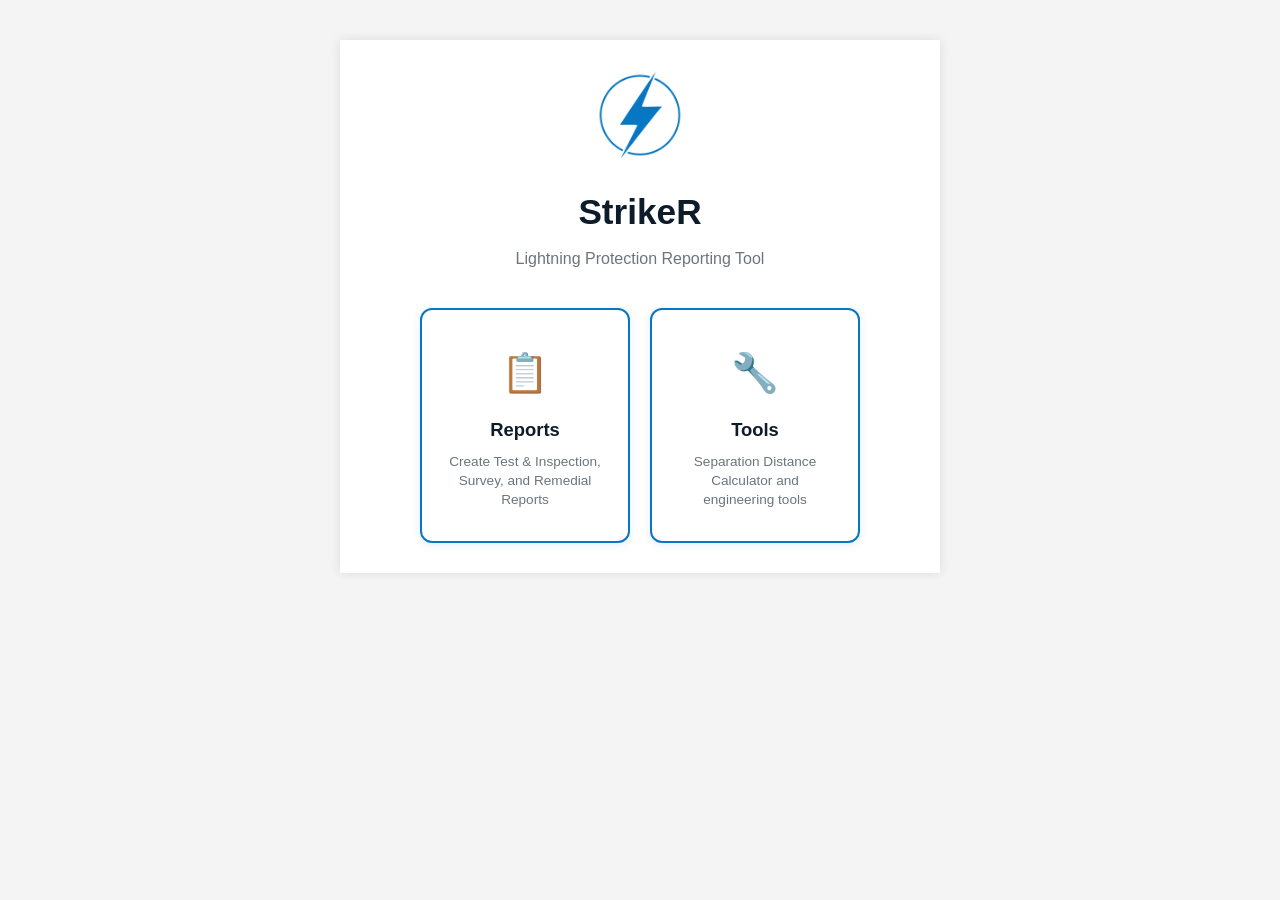
<file: index.html>
<!DOCTYPE html>
<html lang="en">
<head>
    <meta charset="UTF-8">
    <meta name="viewport" content="width=device-width, initial-scale=1.0">
    <title>StrikeR — Strike Point Lightning Protection</title>
    <link rel="manifest" href="manifest.json">
    <link rel="stylesheet" href="css/styles.css">
    <link rel="icon" type="image/png" href="assets/SP Bolt 400x400.png">
    <meta name="mobile-web-app-capable" content="yes">
    <meta name="apple-mobile-web-app-title" content="StrikeR">
    <meta name="apple-mobile-web-app-status-bar-style" content="default">
</head>
<body>
<div style="max-width:600px;margin:40px auto;padding:30px 20px;text-align:center;background:white;box-shadow:0 0 10px rgba(0,0,0,0.1);">
    <div style="margin-bottom:16px;">
        <img src="assets/SP Bolt 400x400.png" alt="Strike Point" style="width:90px;height:90px;">
    </div>
    <h1 style="font-size:2.2em;margin-bottom:6px;padding:0;background:none;color:#0d1b2a;border-radius:0;">StrikeR</h1>
    <p style="color:#6c757d;font-size:1em;margin-bottom:36px;">Lightning Protection Reporting Tool</p>

    <div style="display:flex;gap:20px;justify-content:center;flex-wrap:wrap;">
        <div onclick="location.href='reports.html'"
             style="background:white;border:2px solid #0877c3;border-radius:12px;padding:32px 24px;width:210px;cursor:pointer;box-shadow:0 2px 10px rgba(8,119,195,0.12);transition:all 0.2s;"
             onmouseover="this.style.transform='translateY(-3px)';this.style.boxShadow='0 8px 24px rgba(8,119,195,0.2)'"
             onmouseout="this.style.transform='';this.style.boxShadow='0 2px 10px rgba(8,119,195,0.12)'">
            <div style="font-size:2.4em;margin-bottom:12px;">📋</div>
            <div style="font-size:1.15em;font-weight:700;color:#0d1b2a;margin-bottom:8px;">Reports</div>
            <div style="font-size:0.85em;color:#6c757d;line-height:1.4;">Create Test &amp; Inspection, Survey, and Remedial Reports</div>
        </div>
        <div onclick="location.href='tools.html'"
             style="background:white;border:2px solid #0877c3;border-radius:12px;padding:32px 24px;width:210px;cursor:pointer;box-shadow:0 2px 10px rgba(8,119,195,0.12);transition:all 0.2s;"
             onmouseover="this.style.transform='translateY(-3px)';this.style.boxShadow='0 8px 24px rgba(8,119,195,0.2)'"
             onmouseout="this.style.transform='';this.style.boxShadow='0 2px 10px rgba(8,119,195,0.12)'">
            <div style="font-size:2.4em;margin-bottom:12px;">🔧</div>
            <div style="font-size:1.15em;font-weight:700;color:#0d1b2a;margin-bottom:8px;">Tools</div>
            <div style="font-size:0.85em;color:#6c757d;line-height:1.4;">Separation Distance Calculator and engineering tools</div>
        </div>
    </div>
</div>
<script>
    if ('serviceWorker' in navigator) {
        navigator.serviceWorker.register('service-worker.js')
            .then(r => console.log('SW registered:', r.scope))
            .catch(e => console.log('SW failed:', e));
    }
</script>
</body>
</html>
</file>
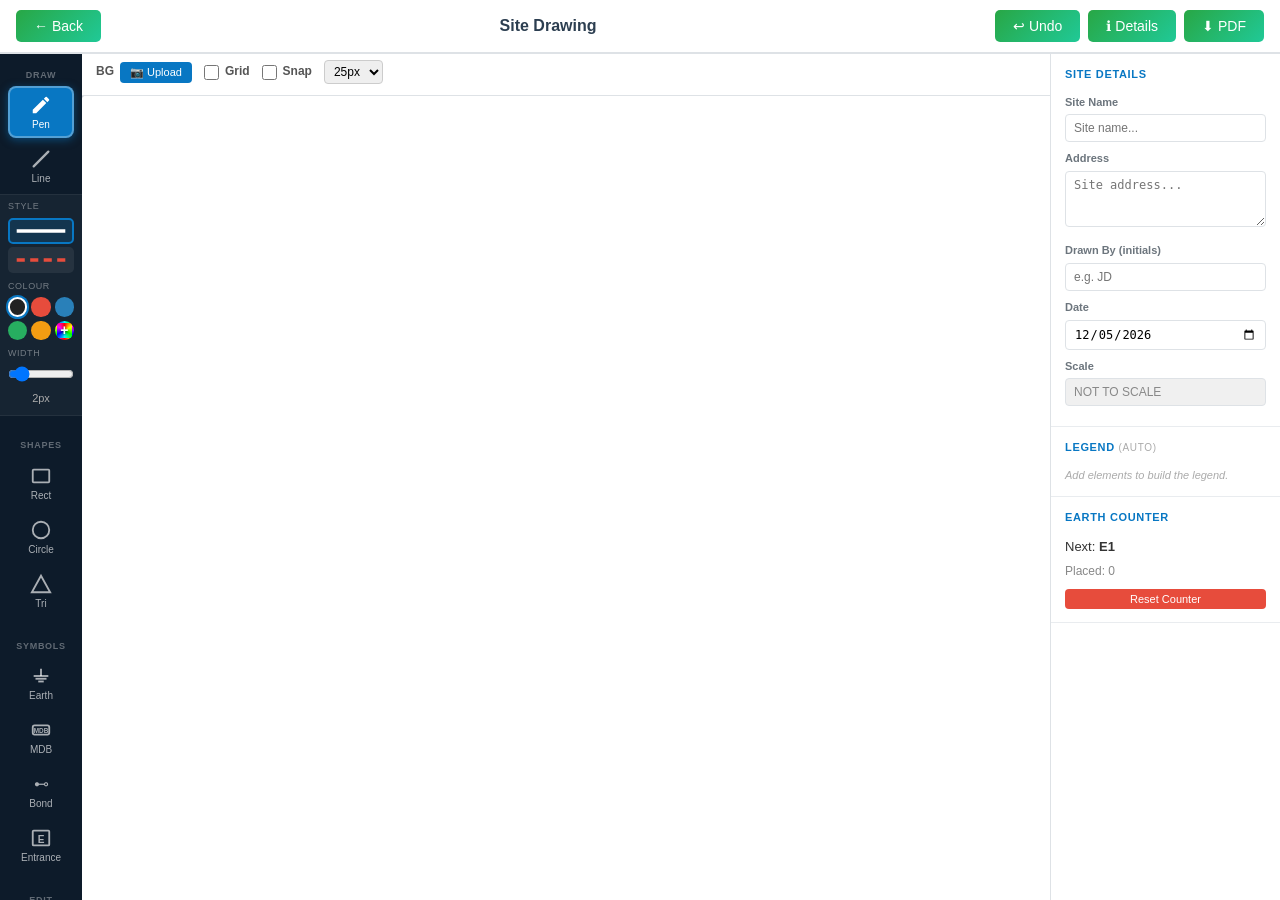
<file: drawing.html>
<!DOCTYPE html>
<html lang="en">
<head>
    <meta charset="UTF-8">
    <meta name="viewport" content="width=device-width, initial-scale=1.0, user-scalable=no">
    <title>Site Drawing — Strike Tools</title>
    <link rel="icon" type="image/png" href="./assets/SP%20Bolt%20400x400.png">
    <link rel="apple-touch-icon" href="./assets/SP%20Bolt%20400x400.png">
    <link rel="stylesheet" href="css/styles.css">
    <link rel="stylesheet" href="css/drawing.css">
</head>
<body>

<!-- Nav Header -->
<div class="nav-header" id="appNavHeader">
    <button class="nav-button back-button" id="btnBack" onclick="handleBack()">← Back</button>
    <span class="page-title" id="pageTitle">Site Drawing</span>
    <div class="nav-right">
        <button class="nav-button tools-toggle-btn" id="btnToggleTools" onclick="toggleToolsDrawer()">🔧 Tools</button>
        <button class="nav-button" onclick="undo()" title="Undo">↩ Undo</button>
        <button class="nav-button info-toggle-btn" id="btnTogglePanel" onclick="toggleInfoPanel()">ℹ Details</button>
        <button class="nav-button export-btn" id="btnExportPDF" onclick="exportDrawingPDF()" style="display:none">⬇ PDF</button>
        <button class="nav-button save-report-btn" id="btnSaveToReport" onclick="saveDrawingToReport()" style="display:none">💾 Save to Report</button>
    </div>
</div>

<!-- Main Layout -->
<div class="drawing-app" id="drawingApp">

    <!-- LEFT SIDEBAR: Toolbar (desktop only) -->
    <div class="toolbar" id="toolbar">

        <div class="toolbar-section-label">DRAW</div>

        <button class="tool-btn active" id="tool-freehand" title="Freehand Pen" onclick="setTool('freehand')">
            <svg viewBox="0 0 24 24"><path d="M3 17.25V21h3.75L17.81 9.94l-3.75-3.75L3 17.25zM20.71 7.04a1 1 0 0 0 0-1.41l-2.34-2.34a1 1 0 0 0-1.41 0l-1.83 1.83 3.75 3.75 1.83-1.83z"/></svg>
            <span>Pen</span>
        </button>

        <button class="tool-btn" id="tool-line" title="Straight Line" onclick="setTool('line')">
            <svg viewBox="0 0 24 24"><line x1="4" y1="20" x2="20" y2="4" stroke="currentColor" stroke-width="2.5" stroke-linecap="round"/></svg>
            <span>Line</span>
        </button>

        <div class="sub-options" id="line-style-opts">
            <div class="sub-label">Style</div>
            <button class="style-btn active" id="style-solid" onclick="setLineStyle('solid')" title="Solid line">
                <svg viewBox="0 0 40 10"><line x1="2" y1="5" x2="38" y2="5" stroke="currentColor" stroke-width="2.5"/></svg>
            </button>
            <button class="style-btn" id="style-dashed" onclick="setLineStyle('dashed')" title="Dashed conductor">
                <svg viewBox="0 0 40 10"><line x1="2" y1="5" x2="38" y2="5" stroke="#e74c3c" stroke-width="2.5" stroke-dasharray="6,4"/></svg>
            </button>
            <div class="sub-label" style="margin-top:6px;">Colour</div>
            <div class="colour-row">
                <button class="colour-swatch active" style="background:#222222;" data-colour="#222222" onclick="setColour(this)" title="Black"></button>
                <button class="colour-swatch" style="background:#e74c3c;" data-colour="#e74c3c" onclick="setColour(this)" title="Red"></button>
                <button class="colour-swatch" style="background:#2980b9;" data-colour="#2980b9" onclick="setColour(this)" title="Blue"></button>
                <button class="colour-swatch" style="background:#27ae60;" data-colour="#27ae60" onclick="setColour(this)" title="Green"></button>
                <button class="colour-swatch" style="background:#f39c12;" data-colour="#f39c12" onclick="setColour(this)" title="Orange"></button>
                <button class="colour-swatch colour-custom" id="customColourBtn" title="Custom colour">
                    <input type="color" id="customColourPicker" value="#8e44ad" onchange="setCustomColour(this.value)">
                    <span>+</span>
                </button>
            </div>
            <div class="sub-label" style="margin-top:6px;">Width</div>
            <input type="range" id="lineWidth" min="1" max="10" value="2" oninput="setLineWidth(this.value)" style="width:100%;">
            <div style="text-align:center;font-size:11px;color:#aaa;" id="lineWidthLabel">2px</div>
        </div>

        <div class="toolbar-divider"></div>
        <div class="toolbar-section-label">SHAPES</div>

        <button class="tool-btn" id="tool-rect" title="Rectangle" onclick="setTool('rect')">
            <svg viewBox="0 0 24 24"><rect x="3" y="5" width="18" height="14" rx="1" fill="none" stroke="currentColor" stroke-width="2"/></svg>
            <span>Rect</span>
        </button>
        <button class="tool-btn" id="tool-circle" title="Circle / Ellipse" onclick="setTool('circle')">
            <svg viewBox="0 0 24 24"><circle cx="12" cy="12" r="9" fill="none" stroke="currentColor" stroke-width="2"/></svg>
            <span>Circle</span>
        </button>
        <button class="tool-btn" id="tool-triangle" title="Triangle" onclick="setTool('triangle')">
            <svg viewBox="0 0 24 24"><polygon points="12,3 22,21 2,21" fill="none" stroke="currentColor" stroke-width="2"/></svg>
            <span>Tri</span>
        </button>

        <div class="toolbar-divider"></div>
        <div class="toolbar-section-label">SYMBOLS</div>

        <button class="tool-btn" id="tool-earth" title="Place Earth" onclick="setTool('earth')">
            <svg viewBox="0 0 24 24">
                <line x1="12" y1="4" x2="12" y2="12" stroke="currentColor" stroke-width="2"/>
                <line x1="4" y1="12" x2="20" y2="12" stroke="currentColor" stroke-width="2"/>
                <line x1="6" y1="15" x2="18" y2="15" stroke="currentColor" stroke-width="2"/>
                <line x1="9" y1="18" x2="15" y2="18" stroke="currentColor" stroke-width="2"/>
            </svg>
            <span>Earth</span>
        </button>

        <div class="sub-options" id="earth-type-opts">
            <div class="sub-label">Type</div>
            <div class="toggle-pair">
                <button class="toggle-opt active" id="earthTypeStd" onclick="setEarthType('standard')">E (Standard)</button>
                <button class="toggle-opt" id="earthTypeEQ" onclick="setEarthType('eq')">EQ (Protective)</button>
            </div>
        </div>

        <button class="tool-btn" id="tool-mdb" title="Main Distribution Board" onclick="setTool('mdb')">
            <svg viewBox="0 0 24 24"><rect x="3" y="7" width="18" height="10" rx="2" fill="none" stroke="currentColor" stroke-width="2"/><text x="12" y="15" text-anchor="middle" font-size="7" font-weight="bold" fill="currentColor">MDB</text></svg>
            <span>MDB</span>
        </button>

        <button class="tool-btn" id="tool-bond" title="Bond Point" onclick="setTool('bond')">
            <svg viewBox="0 0 24 24"><text x="12" y="17" text-anchor="middle" font-size="16" fill="currentColor">⊷</text></svg>
            <span>Bond</span>
        </button>

        <button class="tool-btn" id="tool-entrance" title="Entrance (one only)" onclick="setTool('entrance')">
            <svg viewBox="0 0 24 24">
                <rect x="3" y="4" width="18" height="16" rx="1" fill="none" stroke="currentColor" stroke-width="2"/>
                <text x="12" y="17" text-anchor="middle" font-size="11" font-weight="bold" fill="currentColor">E</text>
            </svg>
            <span>Entrance</span>
        </button>

        <div class="toolbar-divider"></div>
        <div class="toolbar-section-label">EDIT</div>

        <button class="tool-btn" id="tool-select" title="Select / Move" onclick="setTool('select')">
            <svg viewBox="0 0 24 24"><path d="M4 4l7 18 3-7 7-3z" fill="none" stroke="currentColor" stroke-width="2" stroke-linejoin="round"/></svg>
            <span>Select</span>
        </button>
        <button class="tool-btn" id="tool-eraser" title="Eraser" onclick="setTool('eraser')">
            <svg viewBox="0 0 24 24"><path d="M20 20H7L3 16l11-11 6 6-2.5 2.5" fill="none" stroke="currentColor" stroke-width="2" stroke-linejoin="round"/><line x1="6" y1="14" x2="10" y2="18" stroke="currentColor" stroke-width="2"/></svg>
            <span>Eraser</span>
        </button>

        <div class="toolbar-divider"></div>

        <button class="tool-btn action-btn" onclick="undo()" title="Undo">
            <svg viewBox="0 0 24 24"><path d="M3 10h10c4 0 7 3 7 7s-3 7-7 7" fill="none" stroke="currentColor" stroke-width="2" stroke-linecap="round"/><polyline points="3,6 3,10 7,10" fill="none" stroke="currentColor" stroke-width="2" stroke-linecap="round"/></svg>
            <span>Undo</span>
        </button>
        <button class="tool-btn action-btn" onclick="redo()" title="Redo">
            <svg viewBox="0 0 24 24"><path d="M21 10H11C7 10 4 13 4 17s3 7 7 7" fill="none" stroke="currentColor" stroke-width="2" stroke-linecap="round"/><polyline points="21,6 21,10 17,10" fill="none" stroke="currentColor" stroke-width="2" stroke-linecap="round"/></svg>
            <span>Redo</span>
        </button>
        <button class="tool-btn action-btn danger-btn" onclick="clearCanvas()" title="Clear All">
            <svg viewBox="0 0 24 24"><polyline points="3 6 5 6 21 6"/><path d="M19 6l-1 14H6L5 6"/><path d="M10 11v6M14 11v6"/><path d="M9 6V4h6v2"/></svg>
            <span>Clear</span>
        </button>

    </div>

    <!-- CENTRE: Canvas Area -->
    <div class="canvas-area" id="canvasArea">

        <div class="canvas-controls">
            <label class="ctrl-item">
                <span>BG</span>
                <button class="small-btn" onclick="document.getElementById('bgUpload').click()">📷 Upload</button>
                <input type="file" id="bgUpload" accept="image/*" style="display:none" onchange="loadBackground(this)">
                <button class="small-btn danger" onclick="clearBackground()" id="btnClearBg" style="display:none">✕ Remove</button>
            </label>
            <!-- Edit/Lock BG toggle — shown after upload -->
            <label class="ctrl-item" id="bgEditControls" style="display:none">
                <button class="small-btn btn-warning" id="btnBgLock" onclick="toggleBgLock()">🔓 Edit BG</button>
            </label>
            <!-- Rotate — only shown when unlocked -->
            <label class="ctrl-item" id="bgRotateControls" style="display:none">
                <span>Rotate</span>
                <button class="small-btn" onclick="rotateBg(-90)">↺ 90°</button>
                <button class="small-btn" onclick="rotateBg(90)">↻ 90°</button>
            </label>
            <label class="ctrl-item" id="opacityCtrl" style="display:none">
                <span>Opacity</span>
                <input type="range" id="bgOpacity" min="5" max="100" value="40" oninput="setBgOpacity(this.value)">
                <span id="bgOpacityLabel">40%</span>
            </label>
            <label class="ctrl-item">
                <input type="checkbox" id="chkGrid" onchange="toggleGrid(this.checked)">
                <span>Grid</span>
            </label>
            <label class="ctrl-item">
                <input type="checkbox" id="chkSnap" onchange="toggleSnap(this.checked)">
                <span>Snap</span>
            </label>
            <label class="ctrl-item">
                <select id="gridSize" onchange="setGridSize(this.value)" style="padding:3px 5px;font-size:12px;border-radius:4px;border:1px solid #ccc;">
                    <option value="20">20px</option>
                    <option value="25" selected>25px</option>
                    <option value="50">50px</option>
                </select>
            </label>
        </div>

        <div class="canvas-wrapper" id="canvasWrapper">
            <div id="canvasZoomContainer">
                <canvas id="bgCanvas"></canvas>
                <canvas id="mainCanvas"></canvas>
                <canvas id="previewCanvas"></canvas>
            </div>
        </div>

        <div class="delete-overlay" id="deleteOverlay" style="display:none;">
            <button class="delete-btn" onclick="deleteSelected()">🗑 Delete</button>
            <button class="delete-btn secondary" onclick="deselectAll()">✕</button>
        </div>
    </div>

    <!-- RIGHT: Info Panel -->
    <div class="info-panel" id="infoPanel">
        <div class="panel-close-row">
            <button class="panel-close-btn" onclick="toggleInfoPanel()">✕ Close</button>
        </div>

        <div class="panel-section">
            <div class="panel-heading">Site Details</div>
            <div class="panel-field">
                <label>Site Name</label>
                <input type="text" id="infoSiteName" placeholder="Site name...">
            </div>
            <div class="panel-field">
                <label>Address</label>
                <textarea id="infoAddress" rows="3" placeholder="Site address..."></textarea>
            </div>
            <div class="panel-field">
                <label>Drawn By (initials)</label>
                <input type="text" id="infoDrawnBy" placeholder="e.g. JD" maxlength="6">
            </div>
            <div class="panel-field">
                <label>Date</label>
                <input type="date" id="infoDate">
            </div>
            <div class="panel-field">
                <label>Scale</label>
                <input type="text" id="infoScale" value="NOT TO SCALE" readonly style="background:#f0f0f0;color:#888;">
            </div>
        </div>

        <div class="panel-section">
            <div class="panel-heading">Legend <span style="font-size:10px;font-weight:400;color:#aaa;">(auto)</span></div>
            <div id="legendList" class="legend-list">
                <div class="legend-empty">Add elements to build the legend.</div>
            </div>
            <div id="colourLegendEntries"></div>
        </div>

        <div class="panel-section">
            <div class="panel-heading">Earth Counter</div>
            <div class="earth-counter">
                <div>Next: <strong id="nextEarthLabel">E1</strong></div>
                <div style="margin-top:4px;font-size:12px;color:#888;">Placed: <span id="earthCountDisplay">0</span></div>
                <button class="small-btn danger" style="margin-top:8px;width:100%;" onclick="resetEarthCounter()">Reset Counter</button>
            </div>
        </div>
    </div>

</div><!-- /drawing-app -->

<!-- ══════════════════════════════════════════════
     MOBILE TOOLS DRAWER (slide up from bottom)
     ══════════════════════════════════════════════ -->
<div class="mob-drawer-backdrop" id="mobDrawerBackdrop" onclick="toggleToolsDrawer()"></div>
<div class="mob-drawer" id="mobDrawer">

    <div class="mob-drawer-header">
        <span class="mob-drawer-title">Drawing Tools</span>
        <button class="mob-drawer-close" onclick="toggleToolsDrawer()">✕</button>
    </div>

    <!-- Current active tool indicator -->
    <div class="mob-active-indicator">Active: <strong id="mobActiveTool">✏ Pen</strong></div>

    <!-- TOOLS -->
    <div class="mob-section-label">DRAW TOOLS</div>
    <div class="mob-grid">
        <button class="mob-btn active" id="mob-freehand" onclick="mobSetTool('freehand','✏ Pen',this)">
            <svg viewBox="0 0 24 24"><path d="M3 17.25V21h3.75L17.81 9.94l-3.75-3.75L3 17.25zM20.71 7.04a1 1 0 0 0 0-1.41l-2.34-2.34a1 1 0 0 0-1.41 0l-1.83 1.83 3.75 3.75 1.83-1.83z"/></svg>
            <span>Pen</span>
        </button>
        <button class="mob-btn" id="mob-line" onclick="mobSetTool('line','— Line',this)">
            <svg viewBox="0 0 24 24"><line x1="4" y1="20" x2="20" y2="4" stroke="currentColor" stroke-width="2.5" stroke-linecap="round"/></svg>
            <span>Line</span>
        </button>
        <button class="mob-btn" id="mob-rect" onclick="mobSetTool('rect','▭ Rect',this)">
            <svg viewBox="0 0 24 24"><rect x="3" y="5" width="18" height="14" rx="1" fill="none" stroke="currentColor" stroke-width="2"/></svg>
            <span>Rect</span>
        </button>
        <button class="mob-btn" id="mob-circle" onclick="mobSetTool('circle','○ Circle',this)">
            <svg viewBox="0 0 24 24"><circle cx="12" cy="12" r="9" fill="none" stroke="currentColor" stroke-width="2"/></svg>
            <span>Circle</span>
        </button>
        <button class="mob-btn" id="mob-triangle" onclick="mobSetTool('triangle','△ Tri',this)">
            <svg viewBox="0 0 24 24"><polygon points="12,3 22,21 2,21" fill="none" stroke="currentColor" stroke-width="2"/></svg>
            <span>Tri</span>
        </button>
        <button class="mob-btn" id="mob-select" onclick="mobSetTool('select','↖ Select',this)">
            <svg viewBox="0 0 24 24"><path d="M4 4l7 18 3-7 7-3z" fill="none" stroke="currentColor" stroke-width="2" stroke-linejoin="round"/></svg>
            <span>Select</span>
        </button>
        <button class="mob-btn" id="mob-eraser" onclick="mobSetTool('eraser','◻ Erase',this)">
            <svg viewBox="0 0 24 24"><path d="M20 20H7L3 16l11-11 6 6-2.5 2.5" fill="none" stroke="currentColor" stroke-width="2" stroke-linejoin="round"/></svg>
            <span>Erase</span>
        </button>
    </div>

    <!-- SYMBOLS -->
    <div class="mob-section-label">SYMBOLS</div>
    <div class="mob-grid">
        <button class="mob-btn" id="mob-earth" onclick="mobSetTool('earth','⏚ Earth',this)">
            <svg viewBox="0 0 24 24"><line x1="12" y1="4" x2="12" y2="12" stroke="currentColor" stroke-width="2"/><line x1="4" y1="12" x2="20" y2="12" stroke="currentColor" stroke-width="2"/><line x1="6" y1="15" x2="18" y2="15" stroke="currentColor" stroke-width="2"/><line x1="9" y1="18" x2="15" y2="18" stroke="currentColor" stroke-width="2"/></svg>
            <span>Earth</span>
        </button>
        <button class="mob-btn" id="mob-mdb" onclick="mobSetTool('mdb','MDB',this)">
            <svg viewBox="0 0 24 24"><rect x="3" y="7" width="18" height="10" rx="2" fill="none" stroke="currentColor" stroke-width="2"/><text x="12" y="15" text-anchor="middle" font-size="7" font-weight="bold" fill="currentColor">MDB</text></svg>
            <span>MDB</span>
        </button>
        <button class="mob-btn" id="mob-bond" onclick="mobSetTool('bond','⊷ Bond',this)">
            <svg viewBox="0 0 24 24"><text x="12" y="17" text-anchor="middle" font-size="16" fill="currentColor">⊷</text></svg>
            <span>Bond</span>
        </button>
        <button class="mob-btn" id="mob-entrance" onclick="mobSetTool('entrance','E Entrance',this)">
            <svg viewBox="0 0 24 24">
                <rect x="3" y="4" width="18" height="16" rx="1" fill="none" stroke="currentColor" stroke-width="2"/>
                <text x="12" y="17" text-anchor="middle" font-size="11" font-weight="bold" fill="currentColor">E</text>
            </svg>
            <span>Entrance</span>
        </button>
    </div>

    <!-- EARTH TYPE -->
    <div class="mob-section-label">EARTH TYPE</div>
    <div class="mob-grid">
        <button class="mob-btn active" id="mob-earth-std" onclick="setEarthType('standard');document.getElementById('mob-earth-std').classList.add('active');document.getElementById('mob-earth-eq').classList.remove('active')">
            <svg viewBox="0 0 24 24"><line x1="12" y1="4" x2="12" y2="12" stroke="currentColor" stroke-width="2"/><line x1="4" y1="12" x2="20" y2="12" stroke="currentColor" stroke-width="2"/><line x1="6" y1="15" x2="18" y2="15" stroke="currentColor" stroke-width="2"/><line x1="9" y1="18" x2="15" y2="18" stroke="currentColor" stroke-width="2"/></svg>
            <span>Standard E</span>
        </button>
        <button class="mob-btn" id="mob-earth-eq" onclick="setEarthType('eq');document.getElementById('mob-earth-eq').classList.add('active');document.getElementById('mob-earth-std').classList.remove('active')">
            <svg viewBox="0 0 24 24"><line x1="12" y1="3" x2="12" y2="10" stroke="currentColor" stroke-width="2"/><line x1="4" y1="10" x2="20" y2="10" stroke="currentColor" stroke-width="2"/><line x1="6" y1="13" x2="18" y2="13" stroke="currentColor" stroke-width="2"/><line x1="9" y1="16" x2="15" y2="16" stroke="currentColor" stroke-width="2"/><circle cx="12" cy="13" r="8" fill="none" stroke="#0877c3" stroke-width="1.5"/></svg>
            <span>EQ Earth</span>
        </button>
    </div>

    <!-- LINE STYLE -->
    <div class="mob-section-label">LINE STYLE</div>
    <div class="mob-grid">
        <button class="mob-btn active" id="mob-solid" onclick="setLineStyle('solid');syncMobStyle()">
            <svg viewBox="0 0 24 8"><line x1="2" y1="4" x2="22" y2="4" stroke="currentColor" stroke-width="2.5"/></svg>
            <span>Solid</span>
        </button>
        <button class="mob-btn" id="mob-dashed" onclick="setLineStyle('dashed');syncMobStyle()">
            <svg viewBox="0 0 24 8"><line x1="2" y1="4" x2="22" y2="4" stroke="#e74c3c" stroke-width="2.5" stroke-dasharray="5,3"/></svg>
            <span>Dashed (Conductor)</span>
        </button>
    </div>

    <!-- COLOURS -->
    <div class="mob-section-label">COLOUR</div>
    <div class="mob-colour-row">
        <button class="mob-colour active" id="mob-col-222222" style="background:#222222;" data-colour="#222222" onclick="setColour(this);syncMobColour(this)"></button>
        <button class="mob-colour" id="mob-col-e74c3c" style="background:#e74c3c;" data-colour="#e74c3c" onclick="setColour(this);syncMobColour(this)"></button>
        <button class="mob-colour" id="mob-col-2980b9" style="background:#2980b9;" data-colour="#2980b9" onclick="setColour(this);syncMobColour(this)"></button>
        <button class="mob-colour" id="mob-col-27ae60" style="background:#27ae60;" data-colour="#27ae60" onclick="setColour(this);syncMobColour(this)"></button>
        <button class="mob-colour" id="mob-col-f39c12" style="background:#f39c12;" data-colour="#f39c12" onclick="setColour(this);syncMobColour(this)"></button>
        <button class="mob-colour mob-custom-col" title="Custom colour">
            <input type="color" value="#8e44ad" onchange="setCustomColour(this.value)">
            <span>+</span>
        </button>
    </div>

    <!-- LINE WIDTH -->
    <div class="mob-section-label">LINE WIDTH</div>
    <div class="mob-width-row">
        <input type="range" id="mobLineWidth" min="1" max="10" value="2" oninput="setLineWidth(this.value);document.getElementById('mobLineWidthLabel').textContent=this.value+'px'" style="flex:1;">
        <span id="mobLineWidthLabel" style="font-size:12px;color:#ccc;min-width:28px;text-align:right;">2px</span>
    </div>

    <!-- ACTIONS -->
    <div class="mob-section-label">ACTIONS</div>
    <div class="mob-grid">
        <button class="mob-btn" onclick="undo()">
            <svg viewBox="0 0 24 24"><path d="M3 10h10c4 0 7 3 7 7s-3 7-7 7" fill="none" stroke="currentColor" stroke-width="2" stroke-linecap="round"/><polyline points="3,6 3,10 7,10" fill="none" stroke="currentColor" stroke-width="2" stroke-linecap="round"/></svg>
            <span>Undo</span>
        </button>
        <button class="mob-btn" onclick="redo()">
            <svg viewBox="0 0 24 24"><path d="M21 10H11C7 10 4 13 4 17s3 7 7 7" fill="none" stroke="currentColor" stroke-width="2" stroke-linecap="round"/><polyline points="21,6 21,10 17,10" fill="none" stroke="currentColor" stroke-width="2" stroke-linecap="round"/></svg>
            <span>Redo</span>
        </button>
        <button class="mob-btn mob-danger" onclick="clearCanvas()">
            <svg viewBox="0 0 24 24"><polyline points="3 6 5 6 21 6"/><path d="M19 6l-1 14H6L5 6"/><path d="M10 11v6M14 11v6"/></svg>
            <span>Clear All</span>
        </button>
    </div>

</div><!-- /mob-drawer -->

<script src="js/drawing.js"></script>
<script src="js/drawing-pdf.js"></script>
<script>
    document.getElementById('infoDate').valueAsDate = new Date();

    const saved = localStorage.getItem('drawnByInitials');
    if (saved) document.getElementById('infoDrawnBy').value = saved;
    document.getElementById('infoDrawnBy').addEventListener('input', function() {
        localStorage.setItem('drawnByInitials', this.value);
    });

    // ── Report mode detection ────────────────────────────
    const urlParams  = new URLSearchParams(window.location.search);
    const reportMode = urlParams.get('report'); // e.g. 'survey'

    const REPORT_LABELS = {
        survey:   'Survey Report',
        ti:       'T&I Report',
        remedial: 'Remedial Report'
    };
    const REPORT_URLS = {
        survey:   'survey.html',
        ti:       'ti-report.html',
        remedial: 'remedial-report.html'
    };

    if (reportMode && REPORT_LABELS[reportMode]) {
        // Report mode — show Save to Report, hide standalone PDF
        document.getElementById('btnSaveToReport').style.display = 'inline-block';
        document.getElementById('btnExportPDF').style.display    = 'none';
        document.getElementById('pageTitle').textContent = 'Drawing — ' + REPORT_LABELS[reportMode];
    } else {
        // Standalone mode — show Export PDF only
        document.getElementById('btnExportPDF').style.display    = 'inline-block';
        document.getElementById('btnSaveToReport').style.display = 'none';
    }

    function handleBack() {
        if (reportMode && REPORT_URLS[reportMode]) {
            window.location.href = REPORT_URLS[reportMode];
        } else {
            history.back();
        }
    }

    // Info panel toggle
    function toggleInfoPanel() {
        document.getElementById('infoPanel').classList.toggle('panel-open');
        document.getElementById('mobDrawer').classList.remove('drawer-open');
        document.getElementById('mobDrawerBackdrop').classList.remove('backdrop-open');
    }

    // Tools drawer toggle
    function toggleToolsDrawer() {
        const drawer   = document.getElementById('mobDrawer');
        const backdrop = document.getElementById('mobDrawerBackdrop');
        const isOpen   = drawer.classList.contains('drawer-open');
        drawer.classList.toggle('drawer-open');
        backdrop.classList.toggle('backdrop-open');
        // Close info panel if open
        if (!isOpen) document.getElementById('infoPanel').classList.remove('panel-open');
    }

    // Mobile tool selection
    const MOB_TOOL_IDS = ['mob-freehand','mob-line','mob-rect','mob-circle',
                          'mob-triangle','mob-earth','mob-mdb','mob-bond',
                          'mob-entrance','mob-select','mob-eraser'];

    function mobSetTool(tool, label, btn) {
        setTool(tool);
        MOB_TOOL_IDS.forEach(id => {
            const el = document.getElementById(id);
            if (el) el.classList.remove('active');
        });
        btn.classList.add('active');
        document.getElementById('mobActiveTool').textContent = label;
        // Close drawer after selecting a tool — return user to canvas
        setTimeout(() => {
            document.getElementById('mobDrawer').classList.remove('drawer-open');
            document.getElementById('mobDrawerBackdrop').classList.remove('backdrop-open');
        }, 200);
    }

    function syncMobStyle() {
        document.getElementById('mob-solid').classList.toggle('active', lineStyle === 'solid');
        document.getElementById('mob-dashed').classList.toggle('active', lineStyle === 'dashed');
    }

    function syncMobColour(btn) {
        document.querySelectorAll('.mob-colour').forEach(b => b.classList.remove('active'));
        btn.classList.add('active');
    }
</script>
</body>
</html>
</file>
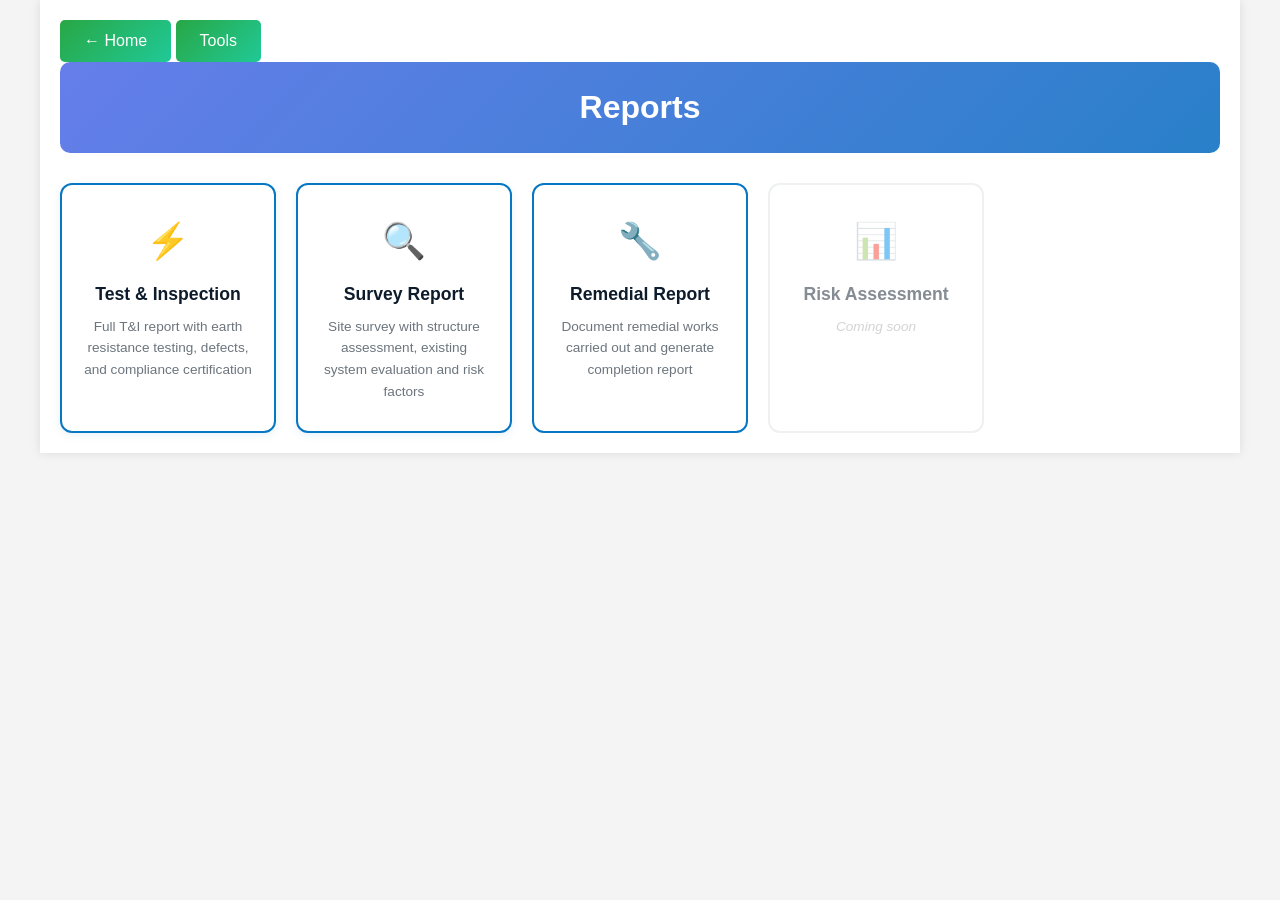
<file: reports.html>
<!DOCTYPE html>
<html lang="en">
<head>
    <meta charset="UTF-8">
    <meta name="viewport" content="width=device-width, initial-scale=1.0">
    <title>Reports — StrikeR</title>
    <link rel="manifest" href="manifest.json">
    <link rel="stylesheet" href="css/styles.css">
    <link rel="icon" type="image/png" href="assets/SP Bolt 400x400.png">
    <meta name="mobile-web-app-capable" content="yes">
    <meta name="apple-mobile-web-app-title" content="StrikeR">
</head>
<body>
<div class="container">
    <div class="nav-header">
        <button class="nav-button back-button" onclick="location.href='index.html'">← Home</button>
        <button class="nav-button" onclick="location.href='tools.html'">Tools</button>
    </div>
    <h1>Reports</h1>

    <div style="display:grid;grid-template-columns:repeat(auto-fill,minmax(200px,1fr));gap:20px;margin-top:20px;">
        <div onclick="location.href='ti-report.html'"
             style="background:white;border:2px solid #0877c3;border-radius:12px;padding:28px 20px;text-align:center;cursor:pointer;box-shadow:0 2px 8px rgba(8,119,195,0.1);"
             onmouseover="this.style.transform='translateY(-3px)';this.style.background='#f0f8ff'"
             onmouseout="this.style.transform='';this.style.background='white'">
            <div style="font-size:2.2em;margin-bottom:10px;">⚡</div>
            <div style="font-size:1.1em;font-weight:700;color:#0d1b2a;margin-bottom:8px;">Test &amp; Inspection</div>
            <div style="font-size:0.85em;color:#6c757d;">Full T&amp;I report with earth resistance testing, defects, and compliance certification</div>
        </div>
        <div onclick="location.href='survey.html'"
             style="background:white;border:2px solid #0877c3;border-radius:12px;padding:28px 20px;text-align:center;cursor:pointer;box-shadow:0 2px 8px rgba(8,119,195,0.1);"
             onmouseover="this.style.transform='translateY(-3px)';this.style.background='#f0f8ff'"
             onmouseout="this.style.transform='';this.style.background='white'">
            <div style="font-size:2.2em;margin-bottom:10px;">🔍</div>
            <div style="font-size:1.1em;font-weight:700;color:#0d1b2a;margin-bottom:8px;">Survey Report</div>
            <div style="font-size:0.85em;color:#6c757d;">Site survey with structure assessment, existing system evaluation and risk factors</div>
        </div>
        <div style="background:white;border:2px solid #0877c3;border-radius:12px;padding:28px 20px;text-align:center;cursor:pointer;transition:box-shadow 0.2s;" onclick="location.href='remedial-report.html'" onmouseover="this.style.boxShadow='0 4px 16px rgba(8,119,195,0.18)'" onmouseout="this.style.boxShadow='none'">
            <div style="font-size:2.2em;margin-bottom:10px;">🔧</div>
            <div style="font-size:1.1em;font-weight:700;color:#0d1b2a;margin-bottom:8px;">Remedial Report</div>
            <div style="font-size:0.85em;color:#6c757d;">Document remedial works carried out and generate completion report</div>
        </div>
        <div style="background:white;border:2px solid #dee2e6;border-radius:12px;padding:28px 20px;text-align:center;opacity:0.5;">
            <div style="font-size:2.2em;margin-bottom:10px;">📊</div>
            <div style="font-size:1.1em;font-weight:700;color:#0d1b2a;margin-bottom:8px;">Risk Assessment</div>
            <div style="font-size:0.85em;color:#aaa;font-style:italic;">Coming soon</div>
        </div>
    </div>
</div>
</body>
</html>
</file>
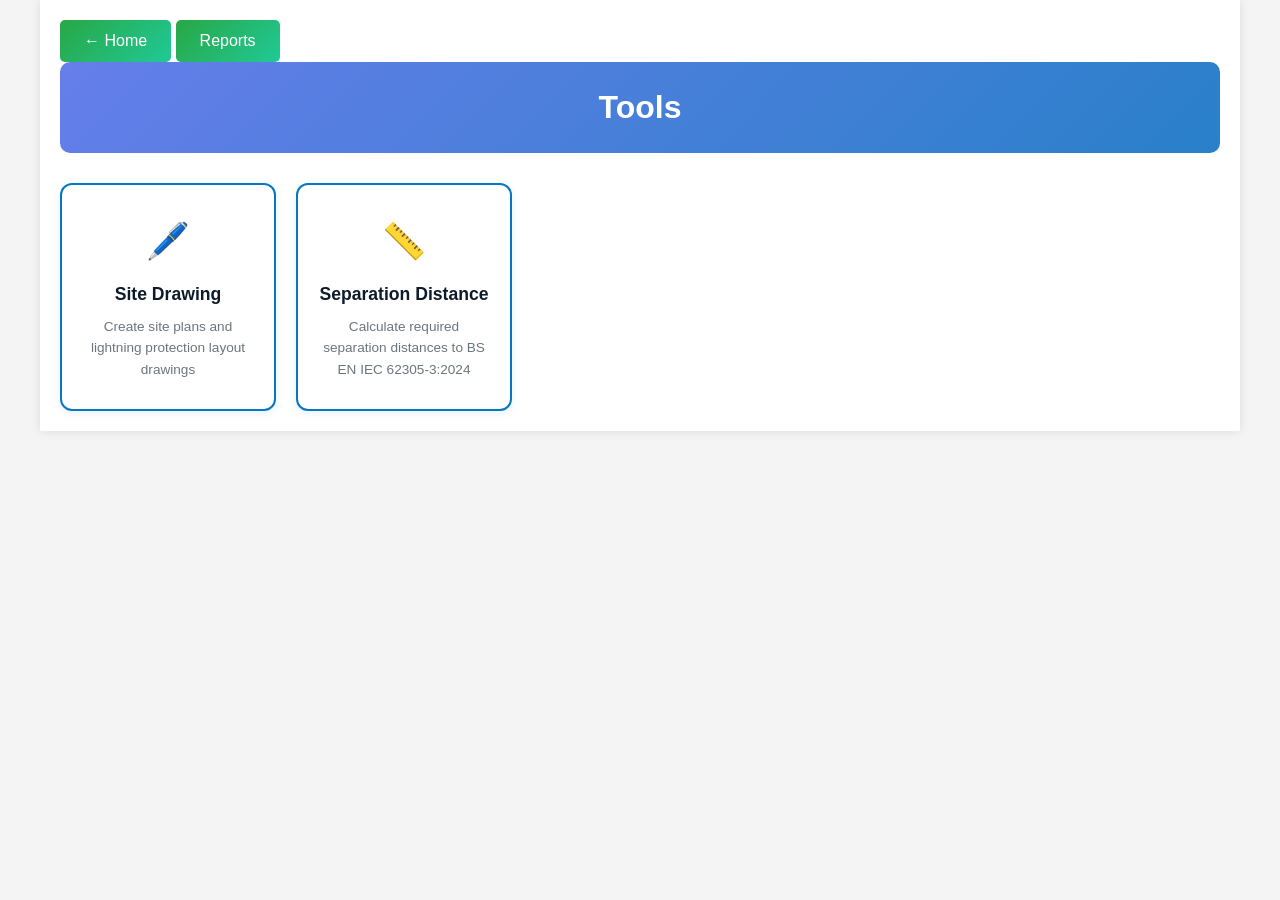
<file: tools.html>
<!DOCTYPE html>
<html lang="en">
<head>
    <meta charset="UTF-8">
    <meta name="viewport" content="width=device-width, initial-scale=1.0">
    <title>Tools — StrikeR</title>
    <link rel="manifest" href="manifest.json">
    <link rel="stylesheet" href="css/styles.css">
    <link rel="icon" type="image/png" href="assets/SP Bolt 400x400.png">
    <meta name="mobile-web-app-capable" content="yes">
    <meta name="apple-mobile-web-app-title" content="StrikeR">
</head>
<body>
<div class="container">
    <div class="nav-header">
        <button class="nav-button back-button" onclick="location.href='index.html'">← Home</button>
        <button class="nav-button" onclick="location.href='reports.html'">Reports</button>
    </div>
    <h1>Tools</h1>
    <div style="display:grid;grid-template-columns:repeat(auto-fill,minmax(200px,1fr));gap:20px;margin-top:20px;">

        <!-- Site Drawing -->
        <div onclick="location.href='drawing.html'"
             style="background:white;border:2px solid #0877c3;border-radius:12px;padding:28px 20px;text-align:center;cursor:pointer;box-shadow:0 2px 8px rgba(8,119,195,0.1);"
             onmouseover="this.style.transform='translateY(-3px)';this.style.background='#f0f8ff'"
             onmouseout="this.style.transform='';this.style.background='white'">
            <div style="font-size:2.2em;margin-bottom:10px;">🖊️</div>
            <div style="font-size:1.1em;font-weight:700;color:#0d1b2a;margin-bottom:8px;">Site Drawing</div>
            <div style="font-size:0.85em;color:#6c757d;">Create site plans and lightning protection layout drawings</div>
        </div>

        <!-- Separation Distance -->
        <div onclick="location.href='separation-distance.html'"
             style="background:white;border:2px solid #0877c3;border-radius:12px;padding:28px 20px;text-align:center;cursor:pointer;box-shadow:0 2px 8px rgba(8,119,195,0.1);"
             onmouseover="this.style.transform='translateY(-3px)';this.style.background='#f0f8ff'"
             onmouseout="this.style.transform='';this.style.background='white'">
            <div style="font-size:2.2em;margin-bottom:10px;">📏</div>
            <div style="font-size:1.1em;font-weight:700;color:#0d1b2a;margin-bottom:8px;">Separation Distance</div>
            <div style="font-size:0.85em;color:#6c757d;">Calculate required separation distances to BS EN IEC 62305-3:2024</div>
        </div>

    </div>
</div>
</body>
</html>
</file>
<file: css/styles.css>
* {
    margin: 0;
    padding: 0;
    box-sizing: border-box;
}

body {
    font-family: Arial, sans-serif;
    line-height: 1.6;
    color: #333;
    background-color: #f4f4f4;
}

.container {
    max-width: 1200px;
    margin: 0 auto;
    padding: 20px;
    background-color: white;
    box-shadow: 0 0 10px rgba(0,0,0,0.1);
}

h1 {
    color: #2c3e50;
    text-align: center;
    margin-bottom: 30px;
    padding: 20px;
    background: linear-gradient(135deg, #667eea 0%, #2980c9 100%);
    color: white;
    border-radius: 10px;
}

/* ===================== COLLAPSIBLE SECTIONS ===================== */
.section {
    margin-bottom: 10px;
    border-radius: 10px;
    overflow: hidden;
    box-shadow: 0 2px 8px rgba(0,0,0,0.10);
    border: 1px solid rgba(8,119,195,0.15);
    transition: box-shadow 0.2s;
}
.section.expanded {
    box-shadow: 0 4px 18px rgba(8,119,195,0.18);
}

.section-header {
    width: 100%;
    display: flex;
    align-items: center;
    justify-content: space-between;
    padding: 14px 18px;
    background: linear-gradient(135deg, #0d1b2a 0%, #0877c3 100%);
    border: none;
    cursor: pointer;
    color: white;
    border-radius: 0;
    transform: none;
    transition: filter 0.2s;
    gap: 10px;
}
.section-header:hover {
    filter: brightness(1.10);
    transform: none;
}

.section-title {
    font-size: 1.05em;
    font-weight: 700;
    letter-spacing: 0.02em;
    color: white;
    text-align: left;
    flex: 1;
}

.section-right {
    display: flex;
    align-items: center;
    gap: 10px;
    flex-shrink: 0;
}

.chevron {
    font-size: 1.1em;
    color: rgba(255,255,255,0.8);
    transition: transform 0.25s;
    line-height: 1;
}

/* Status dot */
.status-dot {
    width: 11px;
    height: 11px;
    border-radius: 50%;
    display: inline-block;
    border: 2px solid rgba(255,255,255,0.5);
    transition: background 0.3s, border-color 0.3s;
}
.status-dot.dot-empty {
    background: transparent;
    border-color: rgba(255,255,255,0.4);
}
.status-dot.dot-filled {
    background: #2ecc71;
    border-color: #27ae60;
    box-shadow: 0 0 6px rgba(46,204,113,0.7);
}

/* Section body slide */
.section-body {
    max-height: 0;
    overflow: hidden;
    transition: max-height 0.35s ease, padding 0.2s;
    padding: 0 18px;
    background: #f8f9fa;
}
.section-body.open {
    max-height: 4000px;
    padding: 18px 18px;
}

/* ===================== STICKY GENERATE BUTTON ===================== */
.sticky-generate {
    position: fixed;
    bottom: 0;
    left: 0;
    right: 0;
    z-index: 100;
    background: linear-gradient(to top, rgba(255,255,255,0.98) 70%, rgba(255,255,255,0));
    padding: 12px 20px 16px;
    display: flex;
    justify-content: center;
}
.sticky-generate button {
    max-width: 500px;
    width: 100%;
    padding: 15px;
    font-size: 17px;
    font-weight: 700;
    background: linear-gradient(135deg, #6f42c1 0%, #0877c3 100%);
    border-radius: 10px;
    letter-spacing: 0.03em;
    box-shadow: 0 4px 18px rgba(111,66,193,0.35);
}
.sticky-generate button:hover {
    transform: translateY(-2px);
    box-shadow: 0 6px 24px rgba(111,66,193,0.45);
}

.form-group {
    margin-bottom: 15px;
}

label {
    display: block;
    margin-bottom: 5px;
    font-weight: bold;
    color: #495057;
}

input[type="text"], input[type="date"], input[type="number"], select, textarea {
    width: 100%;
    padding: 10px;
    border: 2px solid #e9ecef;
    border-radius: 5px;
    font-size: 14px;
    transition: border-color 0.3s;
}

input:focus, select:focus, textarea:focus {
    outline: none;
    border-color: #007bff;
}

.form-row {
    display: flex;
    gap: 15px;
}

.form-row .form-group {
    flex: 1;
}

button {
    background: linear-gradient(135deg, #28a745 0%, #20c997 100%);
    color: white;
    padding: 12px 24px;
    border: none;
    border-radius: 5px;
    cursor: pointer;
    font-size: 16px;
    transition: transform 0.2s;
}

button:hover {
    transform: translateY(-2px);
}

.earth-inputs {
    display: none;
    margin-top: 15px;
}

.earth-input-group {
    display: flex;
    align-items: center;
    gap: 10px;
    margin-bottom: 10px;
}

.earth-input-group input {
    width: 120px;
}

.failure-item {
    background: white;
    border: 1px solid #dee2e6;
    border-radius: 5px;
    padding: 15px;
    margin-bottom: 15px;
}

.failure-item h4 {
    color: #dc3545;
    margin-bottom: 10px;
}

.image-upload {
    border: 2px dashed #dee2e6;
    border-radius: 5px;
    padding: 20px;
    text-align: center;
    cursor: pointer;
    transition: border-color 0.3s;
}

.image-upload:hover {
    border-color: #007bff;
}

.result-display {
    background: #e8f4fd;
    border: 1px solid #bee5eb;
    border-radius: 5px;
    padding: 15px;
    margin-top: 15px;
}

.result-display h4 {
    color: #0c5460;
    margin-bottom: 10px;
}

.standards-dropdown {
    margin-bottom: 20px;
}

.failures-list {
    max-height: 300px;
    overflow-y: auto;
    border: 1px solid #dee2e6;
    border-radius: 5px;
    background: white;
}

.failure-option {
    padding: 10px;
    border-bottom: 1px solid #e9ecef;
    cursor: pointer;
    transition: background-color 0.2s;
}

.failure-option:hover {
    background-color: #f8f9fa;
}

.failure-option.selected {
    background-color: #e3f2fd;
    border-left: 4px solid #2196f3;
}

/* generateReport is now inside .sticky-generate */

.hidden {
    display: none;
}

.collapsible-container {
    margin-bottom: 10px;
    border: 1px solid #dee2e6;
    border-radius: 5px;
    overflow: hidden;
}

.collapsible-header {
    width: 100%;
    background: linear-gradient(135deg, #f8f9fa 0%, #e9ecef 100%);
    border: none;
    padding: 15px;
    text-align: left;
    cursor: pointer;
    font-size: 14px;
    font-weight: bold;
    color: #495057;
    transition: background-color 0.3s;
}

.collapsible-header:hover {
    background: linear-gradient(135deg, #e9ecef 0%, #dee2e6 100%);
}

.collapsible-content {
    display: none;
    padding: 15px;
    background-color: #fff;
    border-top: 1px solid #dee2e6;
}

.collapsible-content.active {
    display: block;
}

.reference-list {
    max-height: 200px;
    overflow-y: auto;
    font-size: 12px;
    line-height: 1.4;
}

.reference-list ul {
    padding-left: 20px;
}

.reference-list li {
    margin-bottom: 5px;
}

/* Hidden file input styling */
.hidden-file-input {
    display: none;
}

/* Failure reference styling */
.failure-reference {
    font-size: 12px;
    color: #6c757d;
    margin: 5px 0;
    font-style: italic;
}

/* Minimum requirement styling */
.minimum-requirement {
    font-size: 11px;
    color: #28a745;
    margin: 8px 0;
    font-weight: bold;
    background-color: #f8fff9;
    padding: 8px;
    border-left: 3px solid #28a745;
    border-radius: 3px;
}

/* Other field input styling */
.other-field-input {
    margin-top: 5px;
}

@media print {
    .container {
        box-shadow: none;
        max-width: none;
        margin: 0;
        padding: 10px;
    }
    
    button {
        display: none;
    }
    
    .reference-section {
        display: none;
    }

    .new-report-button {
    background-color: #e74c3c;
    color: white;
    padding: 15px 30px;
    border: none;
    border-radius: 5px;
    font-size: 18px;
    cursor: pointer;
    margin-top: 10px;
    width: 100%;
    }

    .new-report-button:hover {
    background-color: #c0392b;
    }
    .nav-header {
    display: flex;
    align-items: center;
    justify-content: space-between;
    margin-bottom: 30px;
    padding: 20px 0;
    border-bottom: 2px solid #ecf0f1;
}

.nav-button {
    background-color: #3498db;
    color: white;
    border: none;
    padding: 12px 24px;
    border-radius: 5px;
    cursor: pointer;
    font-size: 16px;
    transition: background-color 0.3s ease;
}

.nav-button:hover {
    background-color: #2980b9;
}

.back-button {
    background-color: #95a5a6;
}

.back-button:hover {
    background-color: #7f8c8d;
}

.page-title {
    font-size: 28px;
    color: #2c3e50;
    margin: 0;
}

/* Mobile responsiveness */
@media (max-width: 768px) {
    .nav-header {
        flex-direction: column;
        gap: 15px;
        text-align: center;
    }
    
    .page-title {
        font-size: 24px;
    }

    /* Enhanced Earth Table Styles */
.earth-table-container {
    margin: 20px 0;
}

.table-responsive {
    overflow-x: auto;
    margin-bottom: 20px;
}

.earth-table {
    width: 100%;
    border-collapse: collapse;
    background: white;
    box-shadow: 0 2px 4px rgba(0,0,0,0.1);
    border-radius: 8px;
    overflow: hidden;
}

.earth-table th {
    background: linear-gradient(135deg, #667eea 0%, #764ba2 100%);
    color: white;
    padding: 12px 8px;
    text-align: center;
    font-weight: bold;
    font-size: 14px;
    border: none;
}

.earth-table td {
    padding: 8px;
    border: 1px solid #dee2e6;
    text-align: center;
    vertical-align: middle;
}

.earth-table tbody tr:nth-child(even) {
    background-color: #f8f9fa;
}

.earth-table tbody tr:hover {
    background-color: #e9ecef;
}

/* Earth number column styling */
.earth-table .earth-number {
    font-weight: bold;
    background-color: #e3f2fd;
    color: #1976d2;
    width: 40px;
}

/* Input and select styling within table */
.earth-table input[type="number"] {
    width: 80px;
    padding: 4px;
    border: 1px solid #ccc;
    border-radius: 4px;
    text-align: center;
}

.earth-table select {
    width: 100%;
    min-width: 80px;
    padding: 4px;
    border: 1px solid #ccc;
    border-radius: 4px;
    font-size: 12px;
}

.earth-table input[type="text"] {
    width: 100%;
    min-width: 80px;
    padding: 4px;
    border: 1px solid #ccc;
    border-radius: 4px;
    font-size: 12px;
}

/* Overall resistance styling */
.overall-resistance-value {
    font-size: 24px;
    font-weight: bold;
    color: #2980b9;
    text-align: center;
    margin: 10px 0;
    padding: 15px;
    background: linear-gradient(135deg, #e8f4fd 0%, #f0f8ff 100%);
    border-radius: 8px;
    border: 2px solid #2980b9;
}

/* Validation error styling */
.earth-table .error {
    border-color: #dc3545;
    background-color: #fff5f5;
}

.earth-table .error-message {
    color: #dc3545;
    font-size: 11px;
    margin-top: 2px;
}

/* Mobile responsiveness */
@media (max-width: 768px) {
    .earth-table {
        font-size: 12px;
    }
    
    .earth-table th,
    .earth-table td {
        padding: 6px 4px;
    }
    
    .earth-table input,
    .earth-table select {
        font-size: 11px;
        padding: 2px;
    }
    
    .table-responsive {
        border: 1px solid #dee2e6;
        border-radius: 8px;
    }
}

@media (max-width: 480px) {
    .earth-table th,
    .earth-table td {
        padding: 4px 2px;
        font-size: 11px;
    }
    
    .earth-table input[type="number"] {
        width: 60px;
    }
    
    .earth-table select,
    .earth-table input[type="text"] {
        min-width: 60px;
    }
}


.add-btn {
    background-color: #27ae60;
    color: white;
    border: none;
    padding: 12px 24px;
    border-radius: 5px;
    cursor: pointer;
    font-size: 16px;
    transition: background-color 0.3s ease;
    margin-top: 10px;
}

.add-btn:hover {
    background-color: #229954;
}

/* Signature styles (if not already present) */
.signature-container {
    border: 2px solid #dee2e6;
    border-radius: 8px;
    padding: 10px;
    background: #f8f9fa;
    max-width: 320px;
}

#siteStaffSignatureCanvas {
    border: 2px solid #007bff;
    border-radius: 5px;
    background: white;
    cursor: crosshair;
    width: 100%;
    max-width: 300px;
    height: 120px;
    display: block;
    margin: 0 auto;
    touch-action: none;
}

.signature-controls {
    display: flex;
    gap: 10px;
    margin-top: 10px;
    justify-content: center;
}

.signature-btn {
    padding: 6px 20px;
    border: none;
    border-radius: 4px;
    cursor: pointer;
    font-size: 14px;
    transition: background-color 0.3s;
}

.clear-btn {
    background-color: #6c757d;
    color: white;
}

.clear-btn:hover {
    background-color: #5a6268;
}

.save-btn {
    background-color: #28a745;
    color: white;
}

.save-btn:hover {
    background-color: #218838;
}

.signature-status {
    text-align: center;
    margin-top: 10px;
    font-size: 12px;
    color: #6c757d;
}


/* ===================== NAV HEADER ===================== */
.nav-header {
    display: flex;
    align-items: center;
    justify-content: space-between;
    margin-bottom: 24px;
    padding: 16px 0;
    border-bottom: 2px solid #ecf0f1;
}
.nav-button {
    background-color: #0877c3;
    color: white;
    border: none;
    padding: 10px 22px;
    border-radius: 5px;
    cursor: pointer;
    font-size: 15px;
    transition: background-color 0.2s;
}
.nav-button:hover { background-color: #065e9a; }
.back-button { background-color: #6c757d; }
.back-button:hover { background-color: #5a6268; }

/* ===================== NEW REPORT BUTTON ===================== */
.new-report-button {
    background-color: #e74c3c;
    color: white;
    padding: 15px 30px;
    border: none;
    border-radius: 5px;
    font-size: 16px;
    cursor: pointer;
    margin-top: 10px;
    width: 100%;
    transition: background-color 0.2s;
}
.new-report-button:hover { background-color: #c0392b; }

/* ===================== FORM SECTION ===================== */
.form-section {
    margin-bottom: 30px;
    padding: 20px;
    background-color: #f8f9fa;
    border-radius: 8px;
    border-left: 4px solid #0877c3;
}
.form-section h2 {
    color: #495057;
    margin-bottom: 15px;
    font-size: 1.3em;
}

/* ===================== HOME PAGE ===================== */
.home-container {
    max-width: 600px;
    margin: 40px auto;
    text-align: center;
    padding: 30px 20px;
}
.home-logo img {
    max-width: 220px;
    margin-bottom: 10px;
}
.home-title {
    font-size: 2.4em;
    background: linear-gradient(135deg, #0d1b2a, #0877c3);
    -webkit-background-clip: text;
    -webkit-text-fill-color: transparent;
    background-clip: text;
    padding: 0;
    border-radius: 0;
    margin-bottom: 4px;
}
.home-subtitle {
    color: #6c757d;
    font-size: 1em;
    margin-bottom: 32px;
}
.home-cards {
    display: flex;
    gap: 20px;
    justify-content: center;
    flex-wrap: wrap;
}
.home-card {
    background: white;
    border: 2px solid #e9ecef;
    border-radius: 12px;
    padding: 28px 24px;
    width: 220px;
    cursor: pointer;
    transition: all 0.2s;
    box-shadow: 0 2px 8px rgba(0,0,0,0.06);
}
.home-card:hover {
    border-color: #0877c3;
    transform: translateY(-3px);
    box-shadow: 0 6px 20px rgba(8,119,195,0.15);
}
.home-card-icon { font-size: 2.4em; margin-bottom: 10px; }
.home-card-title { font-size: 1.15em; font-weight: 700; color: #0d1b2a; margin-bottom: 8px; }
.home-card-desc { font-size: 0.85em; color: #6c757d; line-height: 1.4; }

/* ===================== REPORT CARDS ===================== */
.report-cards {
    display: grid;
    grid-template-columns: repeat(auto-fill, minmax(220px, 1fr));
    gap: 20px;
    margin-top: 20px;
}
.report-card {
    background: white;
    border: 2px solid #e9ecef;
    border-radius: 12px;
    padding: 28px 20px;
    text-align: center;
    transition: all 0.2s;
    box-shadow: 0 2px 8px rgba(0,0,0,0.06);
}
.report-card.available {
    cursor: pointer;
    border-color: #0877c3;
}
.report-card.available:hover {
    transform: translateY(-3px);
    box-shadow: 0 6px 20px rgba(8,119,195,0.15);
    background: #f0f8ff;
}
.report-card.coming-soon {
    opacity: 0.5;
    cursor: default;
}
.report-card-icon { font-size: 2.2em; margin-bottom: 10px; }
.report-card-title { font-size: 1.1em; font-weight: 700; color: #0d1b2a; margin-bottom: 8px; }
.report-card-desc { font-size: 0.85em; color: #6c757d; }
.coming-soon-label { color: #aaa; font-style: italic; font-size: 0.85em; }

/* ===================== EARTH TABLE (full) ===================== */
.earth-table-container { margin: 16px 0; }
.table-responsive { overflow-x: auto; margin-bottom: 16px; }
.earth-table {
    width: 100%;
    border-collapse: collapse;
    background: white;
    box-shadow: 0 2px 4px rgba(0,0,0,0.08);
    border-radius: 8px;
    overflow: hidden;
    font-size: 13px;
}
.earth-table th {
    background: #0877c3;
    color: white;
    padding: 10px 6px;
    text-align: center;
    font-weight: bold;
}
.earth-table td {
    padding: 6px;
    border: 1px solid #dee2e6;
    text-align: center;
    vertical-align: middle;
}
.earth-table tbody tr:nth-child(even) { background-color: #f8f9fa; }
.earth-table .earth-number { font-weight: bold; background-color: #e3f2fd; color: #1976d2; }
.earth-table input[type="number"] { width: 72px; padding: 4px; border: 1px solid #ccc; border-radius: 4px; text-align: center; }
.earth-table select, .earth-table input[type="text"] { width: 100%; min-width: 70px; padding: 4px; border: 1px solid #ccc; border-radius: 4px; font-size: 12px; }
.overall-resistance-value { font-size: 22px; font-weight: bold; color: #0877c3; text-align: center; padding: 12px; background: #f0f8ff; border-radius: 8px; border: 2px solid #0877c3; margin: 8px 0; }
.result-display h4 { color: #0c5460; margin-bottom: 6px; }

/* ===================== SIGNATURE ===================== */
.signature-container {
    border: 2px solid #dee2e6;
    border-radius: 8px;
    padding: 10px;
    background: #f8f9fa;
    max-width: 340px;
}
#siteStaffSignatureCanvas {
    border: 2px solid #0877c3;
    border-radius: 5px;
    background: white;
    cursor: crosshair;
    width: 100%;
    max-width: 300px;
    height: 120px;
    display: block;
    margin: 0 auto;
    touch-action: none;
}
.signature-controls { display: flex; gap: 10px; margin-top: 10px; justify-content: center; }
.signature-btn { padding: 6px 20px; border: none; border-radius: 4px; cursor: pointer; font-size: 13px; font-weight: 600; }
.clear-btn { background-color: #6c757d; color: white; }
.save-btn { background-color: #28a745; color: white; }
.signature-status { text-align: center; margin-top: 8px; font-size: 12px; color: #6c757d; }

/* ===================== CHECKBOX GRID ===================== */
.checkbox-grid {
    display: grid;
    grid-template-columns: repeat(auto-fit, minmax(200px, 1fr));
    gap: 8px;
    margin: 10px 0;
}
.checkbox-item {
    display: flex;
    align-items: center;
    gap: 8px;
    padding: 7px 10px;
    background: white;
    border-radius: 5px;
    border: 1px solid #dee2e6;
    transition: background-color 0.2s;
    cursor: pointer;
}
.checkbox-item:hover { background: #e9f4ff; border-color: #0877c3; }
.checkbox-item input[type="checkbox"] { width: 15px; height: 15px; cursor: pointer; flex-shrink: 0; }
.checkbox-item label { cursor: pointer; margin: 0; font-weight: normal; font-size: 13px; color: #333; }

@media (max-width: 640px) {
    .checkbox-grid { grid-template-columns: 1fr; }
}

/* ===================== RESPONSIVE ===================== */
@media (max-width: 640px) {
    .form-row { flex-direction: column; }
    .home-cards { flex-direction: column; align-items: center; }
    .report-cards { grid-template-columns: 1fr; }
}
</file>
<file: css/drawing.css>
/* =====================================================
   STRIKER DRAWING TOOL — drawing.css
   ===================================================== */

* { box-sizing: border-box; margin: 0; padding: 0; }

body {
    font-family: Arial, sans-serif;
    background: #eef0f3;
    color: #333;
    height: 100vh;
    display: flex;
    flex-direction: column;
    overflow: hidden;
}

/* ── Nav Header (override container constraint) ── */
.nav-header {
    display: flex;
    align-items: center;
    justify-content: space-between;
    padding: 10px 16px;
    border-bottom: 2px solid #dee2e6;
    background: white;
    flex-shrink: 0;
    z-index: 50;
}
.nav-header .page-title { font-size: 1em; color: #2c3e50; font-weight: 700; }
.nav-button { padding: 8px 18px; font-size: 14px; }

/* ── Main Drawing App Layout ── */
.drawing-app {
    display: flex;
    flex: 1;
    overflow: hidden;
}

/* =====================================================
   TOOLBAR (LEFT)
   ===================================================== */
.toolbar {
    width: 82px;
    background: #0d1b2a;
    display: flex;
    flex-direction: column;
    align-items: center;
    padding: 8px 0 16px;
    gap: 2px;
    overflow-y: auto;
    flex-shrink: 0;
    z-index: 30;
}

.toolbar-section-label {
    font-size: 9px;
    font-weight: 700;
    letter-spacing: 0.08em;
    color: rgba(255,255,255,0.35);
    margin: 6px 0 2px;
    text-align: center;
    width: 100%;
}

.toolbar-divider {
    width: 50%;
    height: 1px;
    background: rgba(255,255,255,0.1);
    margin: 6px 0;
}

.tool-btn {
    width: 66px;
    min-height: 52px;
    background: transparent;
    border: 2px solid transparent;
    border-radius: 8px;
    color: rgba(255,255,255,0.65);
    cursor: pointer;
    display: flex;
    flex-direction: column;
    align-items: center;
    justify-content: center;
    gap: 3px;
    padding: 6px 4px;
    transition: all 0.15s;
    font-size: 10px;
    transform: none;
}
.tool-btn svg { width: 22px; height: 22px; fill: currentColor; }
.tool-btn:hover {
    background: rgba(255,255,255,0.08);
    color: white;
    transform: none;
}
.tool-btn.active {
    background: #0877c3;
    border-color: rgba(255,255,255,0.3);
    color: white;
    box-shadow: 0 2px 8px rgba(8,119,195,0.5);
}
.tool-btn.action-btn { color: rgba(255,255,255,0.5); }
.tool-btn.danger-btn:hover { background: rgba(231,76,60,0.3); color: #e74c3c; }

/* Sub-options (line style, earth type) */
.sub-options {
    width: 100%;
    padding: 4px 8px 8px;
    background: rgba(255,255,255,0.04);
    border-top: 1px solid rgba(255,255,255,0.06);
    border-bottom: 1px solid rgba(255,255,255,0.06);
}
.sub-label {
    font-size: 9px;
    color: rgba(255,255,255,0.4);
    text-transform: uppercase;
    letter-spacing: 0.06em;
    margin-bottom: 4px;
}
.style-btn {
    width: 100%;
    background: rgba(255,255,255,0.07);
    border: 2px solid transparent;
    border-radius: 5px;
    padding: 4px;
    cursor: pointer;
    margin-bottom: 3px;
    display: flex;
    align-items: center;
    justify-content: center;
    transform: none;
}
.style-btn svg { width: 100%; height: 14px; }
.style-btn:hover { border-color: rgba(255,255,255,0.25); transform: none; }
.style-btn.active { border-color: #0877c3; background: rgba(8,119,195,0.2); }

/* Colour swatches */
.colour-row {
    display: grid;
    grid-template-columns: repeat(3, 1fr);
    gap: 4px;
}
.colour-swatch {
    width: 100%;
    aspect-ratio: 1;
    border-radius: 50%;
    border: 2px solid transparent;
    cursor: pointer;
    padding: 0;
    transition: all 0.15s;
    transform: none;
    min-width: 0;
    min-height: 0;
}
.colour-swatch:hover { border-color: white; transform: scale(1.1); }
.colour-swatch.active { border-color: white; box-shadow: 0 0 0 2px #0877c3; }
.colour-custom {
    background: conic-gradient(red, yellow, lime, cyan, blue, magenta, red);
    position: relative;
    display: flex;
    align-items: center;
    justify-content: center;
}
.colour-custom input[type="color"] {
    position: absolute;
    inset: 0;
    opacity: 0;
    cursor: pointer;
    width: 100%;
    height: 100%;
    border: none;
    padding: 0;
}
.colour-custom span {
    font-size: 14px;
    color: white;
    font-weight: bold;
    pointer-events: none;
    text-shadow: 0 1px 3px rgba(0,0,0,0.8);
}

/* Earth type toggle */
.toggle-pair {
    display: flex;
    flex-direction: column;
    gap: 3px;
}
.toggle-opt {
    width: 100%;
    background: rgba(255,255,255,0.07);
    border: 2px solid transparent;
    border-radius: 5px;
    padding: 5px 4px;
    cursor: pointer;
    font-size: 10px;
    color: rgba(255,255,255,0.6);
    text-align: center;
    transform: none;
}
.toggle-opt:hover { border-color: rgba(255,255,255,0.25); color: white; transform: none; }
.toggle-opt.active { border-color: #0877c3; background: rgba(8,119,195,0.3); color: white; }

/* =====================================================
   CANVAS AREA (CENTRE)
   ===================================================== */
.canvas-area {
    flex: 1;
    display: flex;
    flex-direction: column;
    overflow: hidden;
    position: relative;
    background: #d8dce2;
}

/* Controls bar above canvas */
.canvas-controls {
    display: flex;
    align-items: center;
    gap: 12px;
    padding: 6px 14px;
    background: white;
    border-bottom: 1px solid #dee2e6;
    flex-shrink: 0;
    flex-wrap: wrap;
    font-size: 12px;
}
.ctrl-item {
    display: flex;
    align-items: center;
    gap: 6px;
    color: #555;
    white-space: nowrap;
}
.ctrl-item input[type="range"] { width: 90px; }
.ctrl-item input[type="checkbox"] { width: 15px; height: 15px; cursor: pointer; }

/* Canvas wrapper — scrollable container */
.canvas-wrapper {
    flex: 1;
    overflow: auto;
    position: relative;
    display: flex;
    align-items: flex-start;
    justify-content: flex-start;
    padding: 20px;
    background: #d8dce2;
}

/* Zoom container — desktop: absolute passthrough, mobile: relative for transform */
#canvasZoomContainer {
    position: absolute;
    top: 0;
    left: 0;
    width: 100%;
    height: 100%;
    transform-origin: top left;
}

/* All three canvases stacked inside zoom container */
#bgCanvas, #mainCanvas, #previewCanvas {
    position: absolute;
    top: 20px;
    left: 20px;
    border-radius: 4px;
}
#bgCanvas    { z-index: 1; background: white; box-shadow: 0 4px 24px rgba(0,0,0,0.18); }
#mainCanvas  { z-index: 2; background: transparent; }
#previewCanvas { z-index: 3; background: transparent; cursor: crosshair; }

/* Used/disabled state for single-use tools like Entrance */
.tool-btn.tool-used {
    opacity: 0.45;
    border-color: rgba(255,255,255,0.15) !important;
    background: rgba(255,255,255,0.04) !important;
    box-shadow: none !important;
}
.mob-btn.tool-used {
    opacity: 0.45;
    background: rgba(255,255,255,0.04) !important;
    border-color: transparent !important;
    box-shadow: none !important;
}
.btn-warning {
    background: #e67e22 !important;
    color: white !important;
    animation: pulse-warning 1.5s infinite;
}
.btn-warning:hover { background: #d35400 !important; }
@keyframes pulse-warning {
    0%, 100% { box-shadow: 0 0 0 0 rgba(230,126,34,0.5); }
    50%       { box-shadow: 0 0 0 4px rgba(230,126,34,0); }
}

/* Mobile: canvas fills screen, JS handles sizing via fitCanvas() */
@media (max-width: 768px) {
    .canvas-wrapper {
        padding: 0;
        overflow: hidden;
        background: #d8dce2;
    }
    .canvas-area {
        display: flex;
        flex-direction: column;
        flex: 1;
        overflow: hidden;
    }
    #bgCanvas, #mainCanvas, #previewCanvas {
        border-radius: 0;
        box-shadow: none;
    }
    /* Info panel — ALWAYS hidden until opened */
    .info-panel {
        transform: translateX(100%) !important;
    }
    .info-panel.panel-open {
        transform: translateX(0) !important;
    }
}

/* Delete overlay */
.delete-overlay {
    position: absolute;
    bottom: 16px;
    left: 50%;
    transform: translateX(-50%);
    display: flex;
    gap: 10px;
    z-index: 40;
}
.delete-btn {
    background: #e74c3c;
    color: white;
    border: none;
    padding: 8px 18px;
    border-radius: 6px;
    font-size: 13px;
    cursor: pointer;
    box-shadow: 0 2px 8px rgba(0,0,0,0.2);
}
.delete-btn.secondary {
    background: #6c757d;
}
.delete-btn:hover { filter: brightness(1.1); transform: none; }

/* Small buttons in controls */
.small-btn {
    font-size: 11px;
    padding: 4px 10px;
    border-radius: 4px;
    border: none;
    background: #0877c3;
    color: white;
    cursor: pointer;
    transform: none;
}
.small-btn:hover { background: #065e9a; transform: none; }
.small-btn.danger { background: #e74c3c; }
.small-btn.danger:hover { background: #c0392b; }

/* =====================================================
   INFO PANEL (RIGHT)
   ===================================================== */
.info-panel {
    width: 230px;
    background: white;
    border-left: 1px solid #dee2e6;
    display: flex;
    flex-direction: column;
    overflow-y: auto;
    flex-shrink: 0;
}

.panel-section {
    border-bottom: 1px solid #e9ecef;
    padding: 12px 14px;
}

.panel-heading {
    font-size: 11px;
    font-weight: 700;
    text-transform: uppercase;
    letter-spacing: 0.06em;
    color: #0877c3;
    margin-bottom: 10px;
}

.panel-field { margin-bottom: 8px; }
.panel-field label {
    display: block;
    font-size: 11px;
    font-weight: 700;
    color: #6c757d;
    margin-bottom: 3px;
}
.panel-field input[type="text"],
.panel-field input[type="date"],
.panel-field textarea {
    width: 100%;
    padding: 6px 8px;
    font-size: 12px;
    border: 1px solid #dee2e6;
    border-radius: 4px;
}
.panel-field textarea { resize: vertical; }

/* Legend */
.legend-list { font-size: 12px; }
.legend-item {
    display: flex;
    align-items: center;
    gap: 8px;
    padding: 4px 0;
    border-bottom: 1px solid #f0f0f0;
}
.legend-swatch {
    width: 28px;
    height: 14px;
    border-radius: 2px;
    flex-shrink: 0;
    display: flex;
    align-items: center;
    justify-content: center;
}
.legend-symbol { font-size: 16px; line-height: 1; }
.legend-label { font-size: 11px; color: #444; flex: 1; }
.legend-label-input {
    font-size: 11px;
    border: 1px solid #dee2e6;
    border-radius: 3px;
    padding: 2px 5px;
    width: 100%;
    color: #333;
}
.legend-item-custom {
    flex-wrap: wrap;
    gap: 6px;
    align-items: center;
}
.legend-empty { font-size: 11px; color: #aaa; font-style: italic; }

/* Earth counter */
.earth-counter {
    font-size: 13px;
    color: #333;
}

/* =====================================================
   CANVAS CURSOR STATES
   ===================================================== */
.cursor-crosshair { cursor: crosshair; }
.cursor-default   { cursor: default; }
.cursor-move      { cursor: move; }
.cursor-eraser    { cursor: cell; }

/* =====================================================
   MOBILE TOOLS DRAWER
   ===================================================== */
.mob-drawer-backdrop {
    display: none;
    position: fixed;
    inset: 0;
    background: rgba(0,0,0,0.5);
    z-index: 190;
}
.mob-drawer-backdrop.backdrop-open { display: block; }

.mob-drawer {
    position: fixed;
    bottom: 0; left: 0; right: 0;
    background: #0d1b2a;
    border-radius: 16px 16px 0 0;
    z-index: 200;
    transform: translateY(100%);
    transition: transform 0.3s cubic-bezier(0.4,0,0.2,1);
    max-height: 80vh;
    overflow-y: auto;
    padding: 0 12px 24px;
    -webkit-overflow-scrolling: touch;
}
.mob-drawer.drawer-open { transform: translateY(0); }

.mob-drawer-header {
    display: flex;
    align-items: center;
    justify-content: space-between;
    padding: 14px 4px 10px;
    border-bottom: 1px solid rgba(255,255,255,0.1);
    margin-bottom: 8px;
    position: sticky;
    top: 0;
    background: #0d1b2a;
    z-index: 1;
}
.mob-drawer-title {
    font-size: 15px;
    font-weight: 700;
    color: white;
}
.mob-drawer-close {
    background: rgba(255,255,255,0.1);
    border: none;
    color: white;
    width: 30px; height: 30px;
    border-radius: 50%;
    font-size: 14px;
    cursor: pointer;
    display: flex; align-items: center; justify-content: center;
    transform: none;
}
.mob-drawer-close:hover { background: rgba(255,255,255,0.2); transform: none; }

.mob-active-indicator {
    font-size: 12px;
    color: rgba(255,255,255,0.5);
    margin-bottom: 12px;
    padding: 0 4px;
}
.mob-active-indicator strong { color: #4db8ff; }

.mob-section-label {
    font-size: 9px;
    font-weight: 700;
    letter-spacing: 0.1em;
    color: rgba(255,255,255,0.3);
    margin: 12px 0 6px 4px;
}

.mob-grid {
    display: grid;
    grid-template-columns: repeat(4, 1fr);
    gap: 6px;
    margin-bottom: 4px;
}

.mob-btn {
    display: flex;
    flex-direction: column;
    align-items: center;
    justify-content: center;
    min-height: 60px;
    background: rgba(255,255,255,0.07);
    border: 2px solid transparent;
    border-radius: 10px;
    color: rgba(255,255,255,0.65);
    cursor: pointer;
    padding: 8px 4px;
    gap: 4px;
    font-size: 10px;
    transition: all 0.15s;
    transform: none;
}
.mob-btn svg { width: 24px; height: 24px; fill: currentColor; }
.mob-btn:hover, .mob-btn:active {
    background: rgba(255,255,255,0.12);
    color: white;
    transform: none;
}
.mob-btn.active {
    background: #0877c3;
    border-color: rgba(255,255,255,0.3);
    color: white;
    box-shadow: 0 2px 8px rgba(8,119,195,0.4);
}
.mob-btn.mob-danger:active { background: rgba(231,76,60,0.35); color: #e74c3c; }

/* Colour row */
.mob-colour-row {
    display: flex;
    flex-direction: row;
    gap: 10px;
    align-items: center;
    padding: 6px 4px;
    flex-wrap: wrap;
}
.mob-colour {
    width: 36px; height: 36px;
    border-radius: 50%;
    border: 2px solid transparent;
    cursor: pointer;
    flex-shrink: 0;
    position: relative;
    transition: all 0.15s;
    transform: none;
    padding: 0;
}
.mob-colour:hover, .mob-colour:active { border-color: white; transform: scale(1.1); }
.mob-colour.active { border-color: white; box-shadow: 0 0 0 2px #0877c3; }
.mob-custom-col {
    background: conic-gradient(red,yellow,lime,cyan,blue,magenta,red);
    display: flex; align-items: center; justify-content: center;
}
.mob-custom-col input {
    position: absolute; inset: 0; opacity: 0;
    width: 100%; height: 100%; cursor: pointer;
}
.mob-custom-col span {
    font-size: 16px; color: white; font-weight: bold;
    pointer-events: none; text-shadow: 0 1px 3px rgba(0,0,0,0.8);
}

/* Width row */
.mob-width-row {
    display: flex;
    align-items: center;
    gap: 10px;
    padding: 4px 4px 8px;
}

/* ── Mobile: hide desktop sidebar, show Tools btn ── */
@media (max-width: 768px) {
    .toolbar { display: none !important; }

    .info-panel {
        position: fixed;
        top: 0; right: 0; bottom: 0;
        width: 85vw;
        max-width: 320px;
        z-index: 200;
        transform: translateX(100%);
        transition: transform 0.28s cubic-bezier(0.4,0,0.2,1);
        box-shadow: -4px 0 24px rgba(0,0,0,0.18);
        overflow-y: auto;
    }
    .info-panel.panel-open { transform: translateX(0); }

    .panel-close-row { display: flex; justify-content: flex-end; padding: 10px 12px 4px; }
    .panel-close-btn {
        background: #e74c3c; color: white; border: none;
        padding: 6px 14px; border-radius: 5px; font-size: 13px; cursor: pointer;
    }

    .nav-right { display: flex; gap: 5px; }
    .nav-button { padding: 7px 10px; font-size: 12px; }
    .page-title { font-size: 0.9em; }

    .canvas-controls {
        flex-wrap: nowrap;
        overflow-x: auto;
        gap: 8px;
        font-size: 11px;
        padding: 5px 10px;
    }
    .canvas-controls::-webkit-scrollbar { display: none; }
    .ctrl-item input[type="range"] { width: 70px; }
}

@media (min-width: 769px) {
    .panel-close-row  { display: none; }
    .mob-drawer       { display: none !important; }
    .mob-drawer-backdrop { display: none !important; }
    .info-panel       { transform: none !important; }
    .nav-right        { display: flex; gap: 8px; }
    /* Hide Tools button on desktop — desktop has sidebar */
    .tools-toggle-btn { display: none; }
}
</file>
